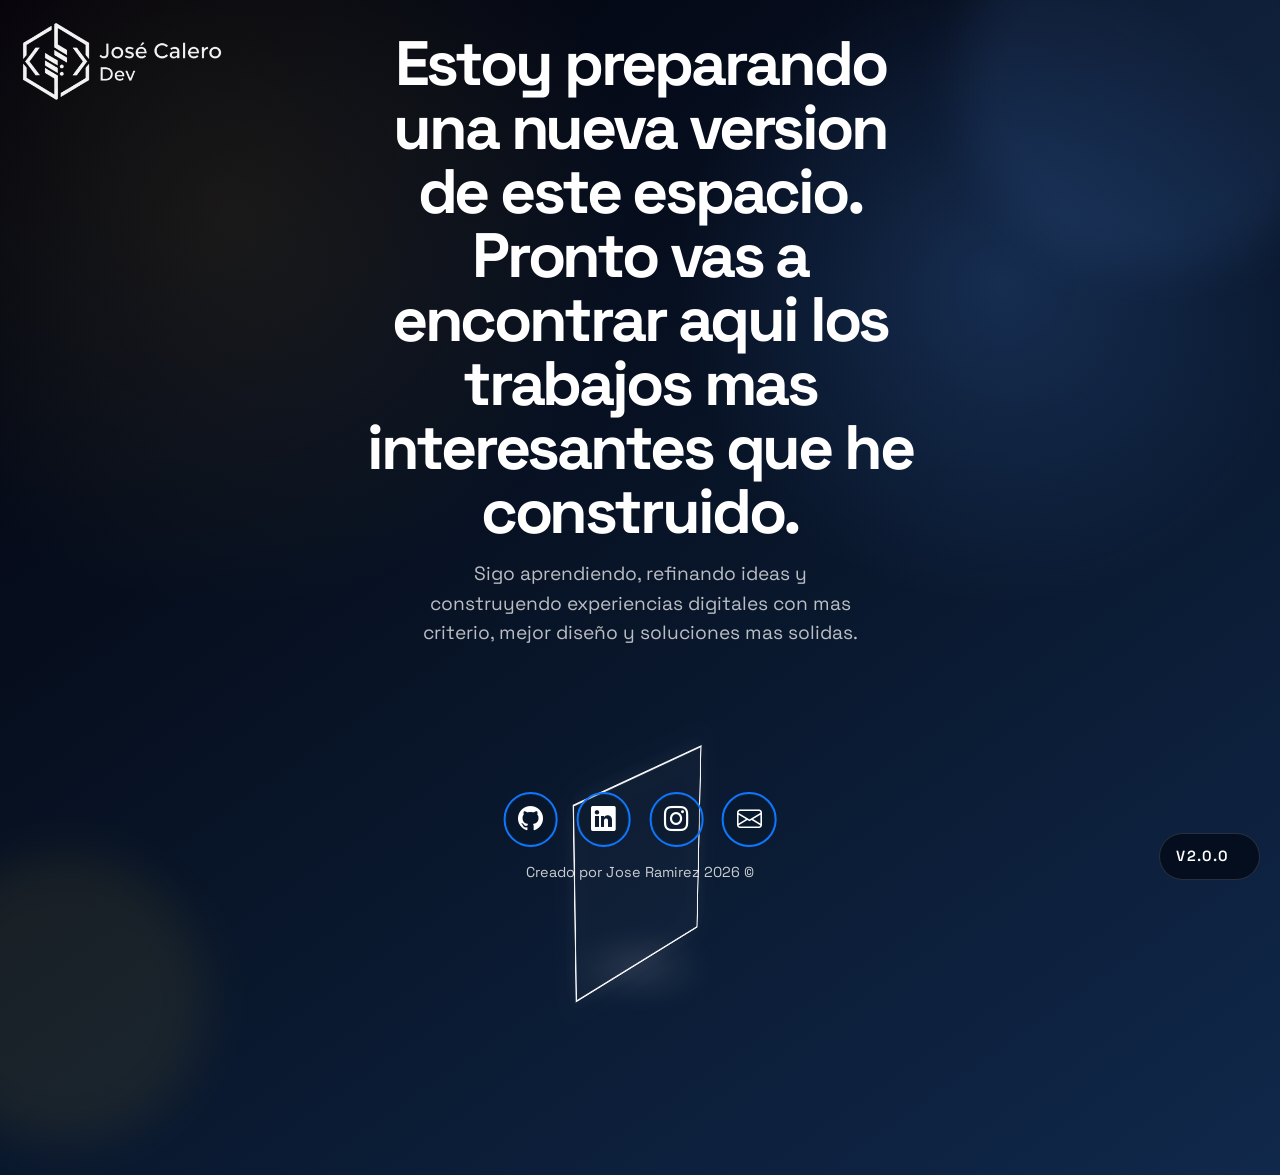
<file: index.html>
<!DOCTYPE html>
<html lang="es">
<head>
    <meta charset="UTF-8">
    <meta name="viewport" content="width=device-width, initial-scale=1.0">
    <meta name="author" content="Jose Antonio Ramirez Calero">
    <meta name="description" content="Nueva portada temporal de Jose Calero Dev. Muy pronto estaran disponibles los trabajos y proyectos mas interesantes.">
    <meta name="theme-color" content="#02010A">
    <link rel="icon" type="image/x-icon" href="./imagenes/imagenes/favicon_io/favicon-32x32.png">
    <link rel="preconnect" href="https://fonts.googleapis.com">
    <link rel="preconnect" href="https://fonts.gstatic.com" crossorigin>
    <link href="https://fonts.googleapis.com/css2?family=Space+Grotesk:wght@400;500;700&display=swap" rel="stylesheet">
    <link rel="stylesheet" href="https://cdn.jsdelivr.net/npm/bootstrap-icons@1.13.1/font/bootstrap-icons.min.css">
    <link rel="stylesheet" href="./styles/style.css">
    <title>Jose Calero Dev | Version 2.0.0</title>
</head>
<body>
    <div class="page-shell">
        <div class="background-glow glow-left" aria-hidden="true"></div>
        <div class="background-glow glow-right" aria-hidden="true"></div>
        <a class="brand-mark" href="./index.html" aria-label="Inicio">
            <img src="./imagenes/imagenes/Logo_horizontal_blanco.png" alt="Jose Calero Dev">
        </a>

        <main class="hero">
            <h1>
                Estoy preparando una nueva version de este espacio.
                Pronto vas a encontrar aqui los trabajos mas interesantes que he construido.
            </h1>
            <p class="hero-copy">
                Sigo aprendiendo, refinando ideas y construyendo experiencias digitales con mas criterio,
                mejor diseño y soluciones mas solidas.
            </p>

            <div class="cube-stage" aria-hidden="true">
                <div class="cube-shadow"></div>
                <div class="cube" id="interactive-cube">
                    <span class="face face-front"></span>
                    <span class="face face-back"></span>
                    <span class="face face-right"></span>
                    <span class="face face-left"></span>
                    <span class="face face-top"></span>
                    <span class="face face-bottom"></span>
                </div>
            </div>
        </main>

        <footer class="social-footer" aria-label="Redes sociales">
            <div class="social-links">
                <a href="https://github.com/Jcaleriux" target="_blank" rel="noopener noreferrer" aria-label="GitHub">
                    <i class="bi bi-github"></i>
                </a>
                <a href="https://www.linkedin.com/in/josearamirezcalero/" target="_blank" rel="noopener noreferrer" aria-label="LinkedIn">
                    <i class="bi bi-linkedin"></i>
                </a>
                <a href="https://www.instagram.com/josecalerodev/" target="_blank" rel="noopener noreferrer" aria-label="Instagram">
                    <i class="bi bi-instagram"></i>
                </a>
                <a href="mailto:calero2121@hotmail.com" aria-label="Correo">
                    <i class="bi bi-envelope"></i>
                </a>
            </div>
            <p class="social-copy">Creado por Jose Ramirez 2026 ©</p>
        </footer>

        <a class="version-pill" href="./legacy.html" aria-label="Ir a la version anterior 1.1.10">
            <span class="version-current">v2.0.0</span>
            <span class="version-legacy">Ir a version anterior 1.1.10</span>
        </a>
    </div>
    <script src="./scripts/home.js"></script>
</body>
</html>
</file>
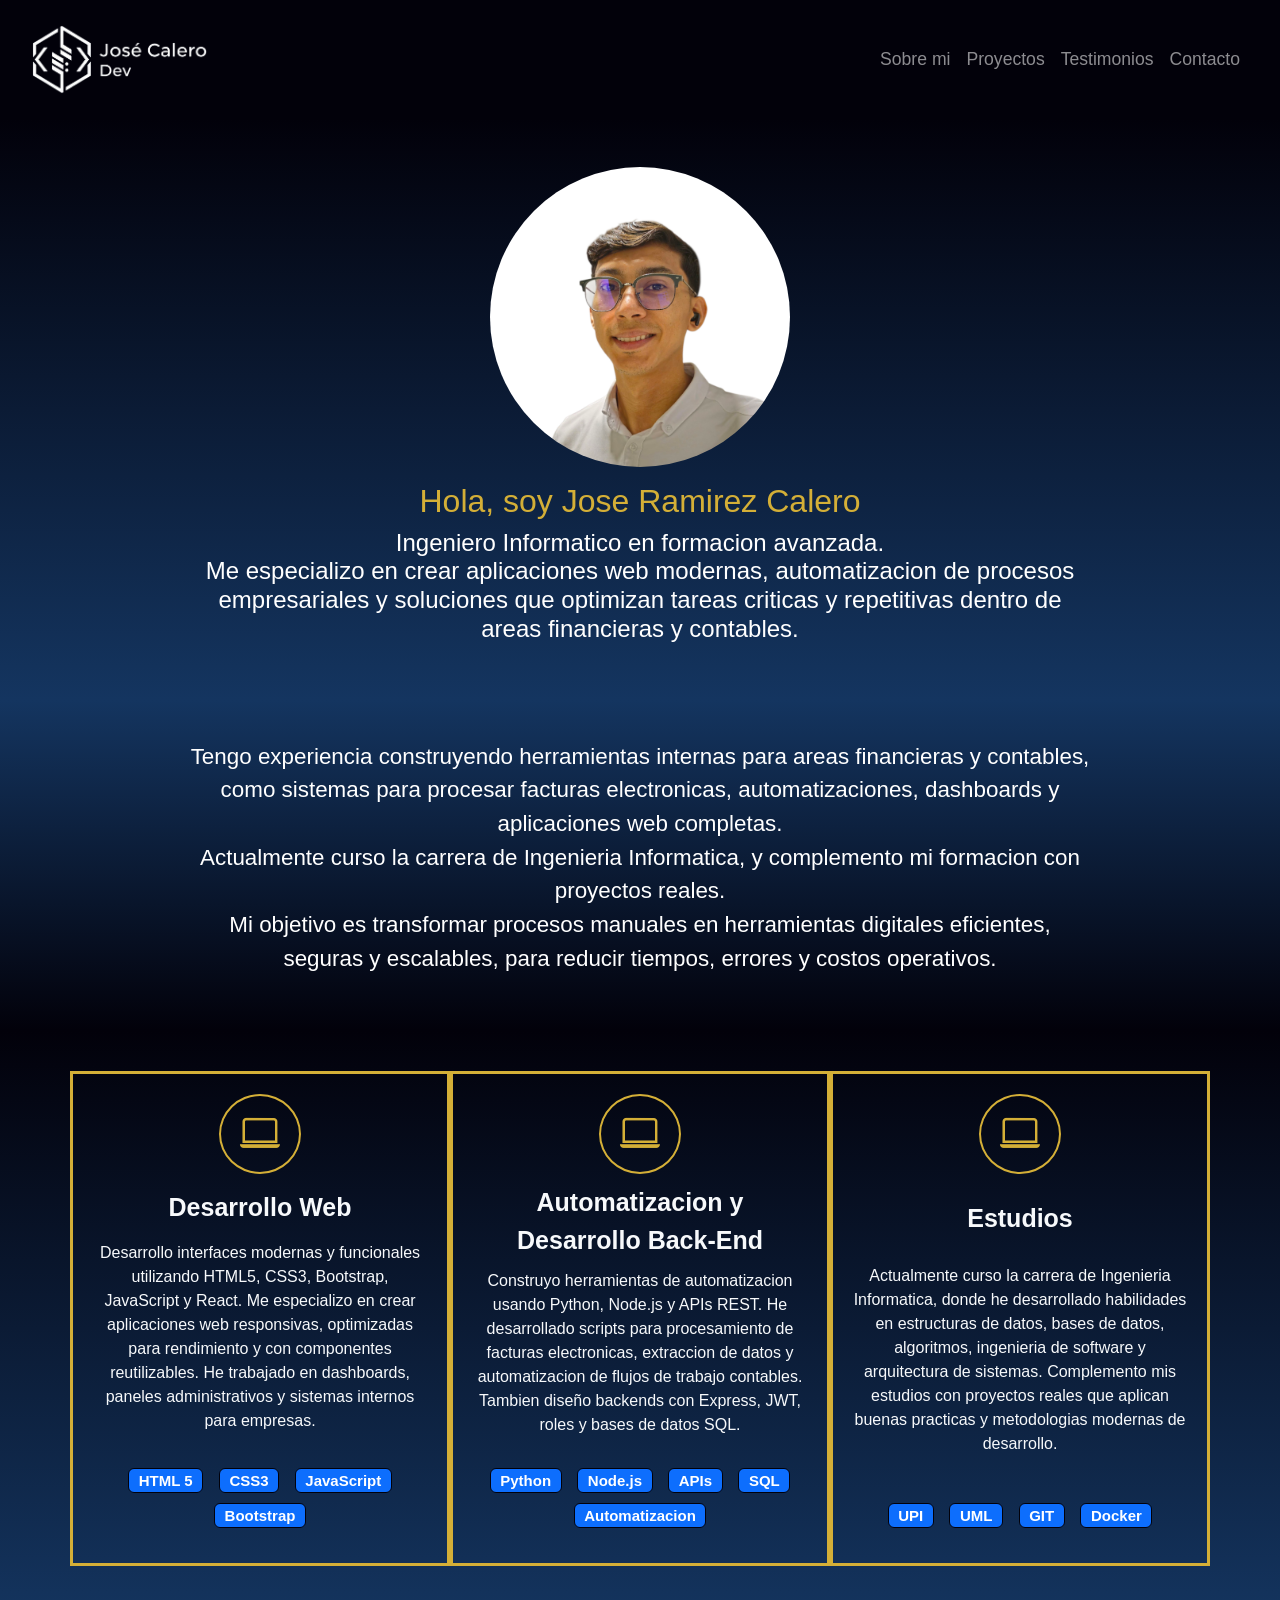
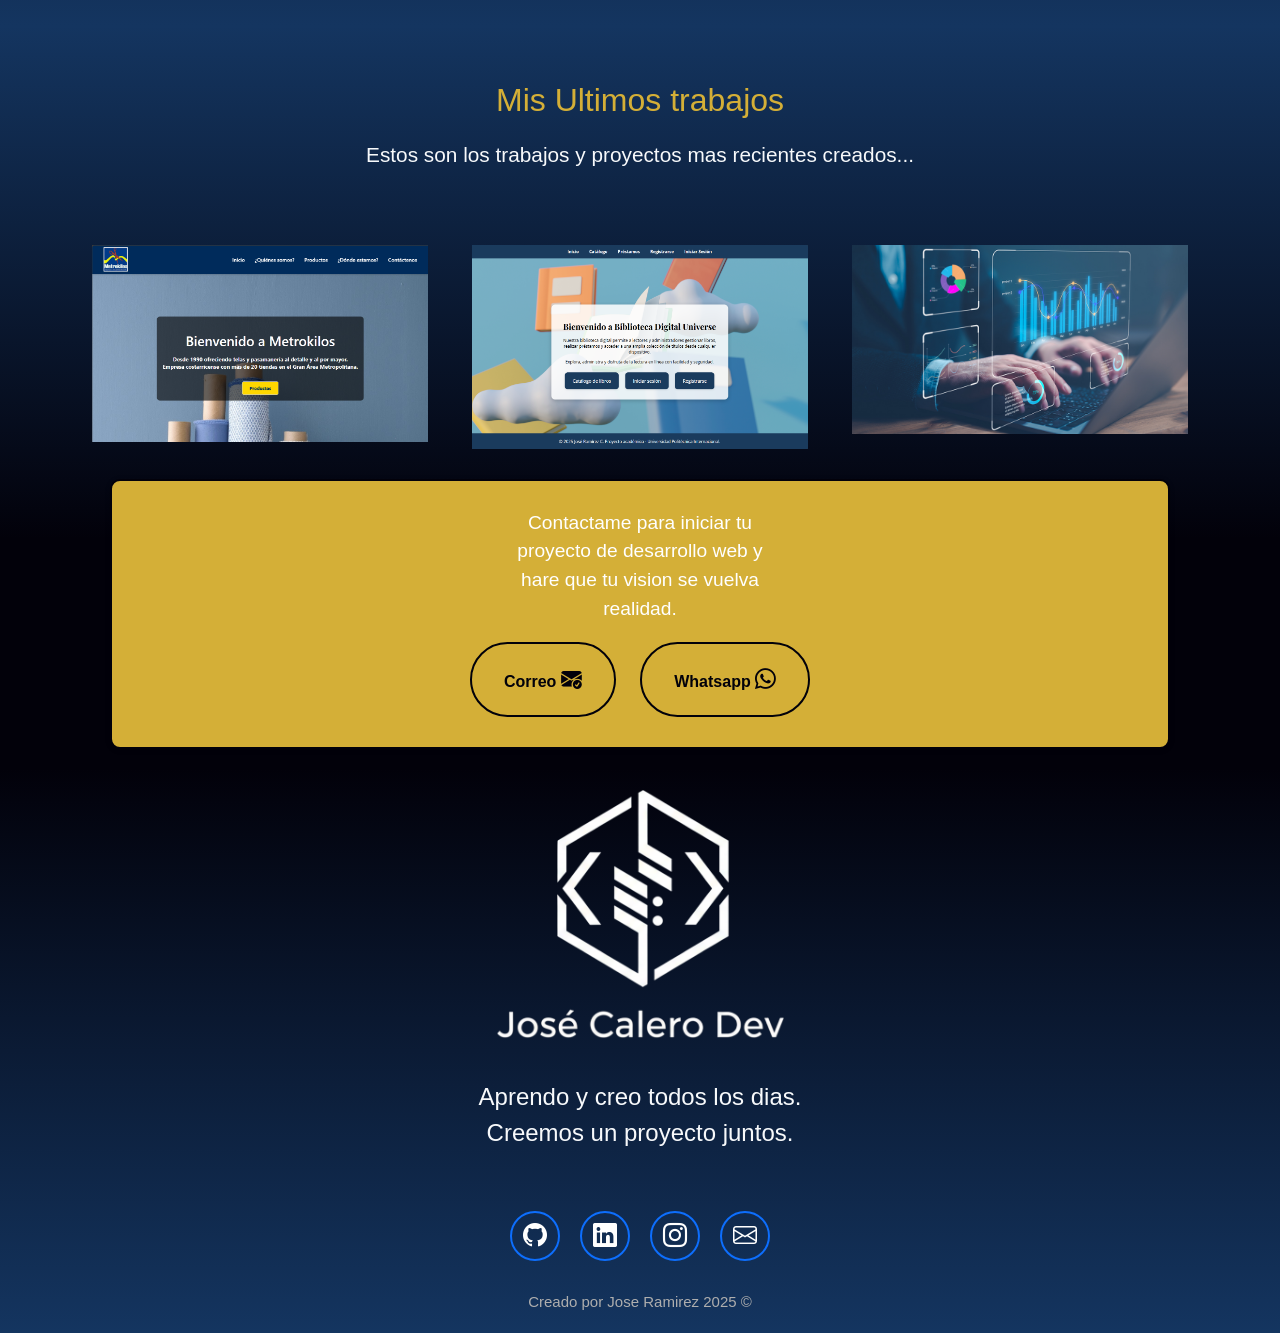
<file: legacy.html>
<!DOCTYPE html>
<html lang="es">
<head>
    <meta charset="UTF-8">
    <meta name="viewport" content="width=device-width, initial-scale=1.0">
    <meta name="author" content="Jose Antonio Ramirez Calero">
    <meta name="keywords" content="HTML, CSS, JS, Bootstrap, Portafolio, Desarrollo web">
    <meta name="description" content="Portafolio profesional de Jose Ramirez, desarrollador de software especializado en aplicaciones web, automatizacion empresarial y soluciones digitales modernas.">
    <link href="https://cdn.jsdelivr.net/npm/bootstrap@5.3.8/dist/css/bootstrap.min.css" rel="stylesheet" integrity="sha384-sRIl4kxILFvY47J16cr9ZwB07vP4J8+LH7qKQnuqkuIAvNWLzeN8tE5YBujZqJLB" crossorigin="anonymous">
    <link rel="stylesheet" href="https://cdn.jsdelivr.net/npm/bootstrap-icons@1.13.1/font/bootstrap-icons.min.css">
    <link rel="icon" type="image/x-icon" href="./imagenes/imagenes/favicon_io/favicon-32x32.png">
    <link rel="stylesheet" href="./styles/legacy.css">
    <link rel="preconnect" href="https://fonts.googleapis.com">
    <link rel="preconnect" href="https://fonts.gstatic.com" crossorigin>
    <link href="https://fonts.googleapis.com/css2?family=Cascadia+Code:ital,wght@0,200..700;1,200..700&display=swap" rel="stylesheet">
    <title>Jose Calero Dev | Version 1.1.10</title>
</head>
<body data-bs-spy="scroll" data-bs-target="#navbar">
    <nav class="navbar navbar-expand-md navbar-dark sticky-top">
        <div class="container-fluid">
            <a class="navbar-brand me-auto" href="#inicio">
                <img src="./imagenes/imagenes/Logo_horizontal_blanco.png" alt="Logo" width="175">
            </a>

            <button class="navbar-toggler ms-auto" type="button" data-bs-toggle="collapse" data-bs-target="#navbar-toggler"
                aria-controls="navbar-toggler" aria-expanded="false" aria-label="Toggle navigation">
                <span class="navbar-toggler-icon"></span>
            </button>

            <div class="collapse navbar-collapse" id="navbar-toggler">
                <ul class="navbar-nav ms-auto mb-2 mb-md-0 ">
                    <li class="nav-item">
                        <a class="nav-link" aria-current="page" href="#sobre-mi">Sobre mi</a>
                    </li>
                    <li class="nav-item">
                        <a class="nav-link" href="#proyectos">Proyectos</a>
                    </li>
                    <li class="nav-item">
                        <a class="nav-link" href="#testimonios">Testimonios</a>
                    </li>
                    <li class="nav-item">
                        <a class="nav-link" href="#contacto">Contacto</a>
                    </li>
                </ul>
            </div>
        </div>
    </nav>

    <section id="inicio" class="heroe align-items-stretch">
        <div class="heroe-principal d-flex flex-column justify-content-between align-items-center">
            <img class="heroe-imagen-desarrollador rounded-circle" src="./imagenes/imagenes/foto-profesional.png" alt="Foto del desarrollador">
            <h1>Hola, soy Jose Ramirez Calero</h1>
            <h2>
                Ingeniero Informatico en formacion avanzada. <br>
                Me especializo en crear aplicaciones web modernas, automatizacion de procesos empresariales y soluciones que optimizan tareas criticas y repetitivas dentro de areas financieras y contables.
            </h2>
        </div>

        <div class="heroe-inferior"></div>
    </section>

    <section id="sobre-mi" class="sobre-mi seccion-oscura">
        <div class="contenedor">
            <p class="seccion-texto">
                Tengo experiencia construyendo herramientas internas para areas financieras y contables, como sistemas para procesar facturas electronicas, automatizaciones, dashboards y aplicaciones web completas.
                <br>Actualmente curso la carrera de Ingenieria Informatica, y complemento mi formacion con proyectos reales.
                <br>Mi objetivo es transformar procesos manuales en herramientas digitales eficientes, seguras y escalables, para reducir tiempos, errores y costos operativos.
            </p>
        </div>
    </section>

    <section id="experiencia" class="experiencia seccion-clara">
        <div class="container text-center">
            <div class="row">
                <div class="columna col-12 col-md-4">
                    <i class="bi bi-laptop"></i>
                    <p class="experiencia-titulo">Desarrollo Web</p>
                    <p>
                        Desarrollo interfaces modernas y funcionales utilizando HTML5, CSS3, Bootstrap, JavaScript y React.
                        Me especializo en crear aplicaciones web responsivas, optimizadas para rendimiento y con componentes reutilizables. He trabajado en dashboards, paneles administrativos y sistemas internos para empresas.
                    </p>
                    <div class="badge-contenedor">
                        <span class="badge text-bg-primary">HTML 5</span>
                        <span class="badge text-bg-primary">CSS3</span>
                        <span class="badge text-bg-primary">JavaScript</span>
                        <span class="badge text-bg-primary">Bootstrap</span>
                    </div>
                </div>
                <div class="columna col-12 col-md-4">
                    <i class="bi bi-laptop"></i>
                    <p class="experiencia-titulo">Automatizacion y Desarrollo Back-End</p>
                    <p>
                        Construyo herramientas de automatizacion usando Python, Node.js y APIs REST.
                        He desarrollado scripts para procesamiento de facturas electronicas, extraccion de datos y automatizacion de flujos de trabajo contables. Tambien diseño backends con Express, JWT, roles y bases de datos SQL.
                    </p>
                    <div class="badge-contenedor">
                        <span class="badge text-bg-primary">Python</span>
                        <span class="badge text-bg-primary">Node.js</span>
                        <span class="badge text-bg-primary">APIs</span>
                        <span class="badge text-bg-primary">SQL</span>
                        <span class="badge text-bg-primary">Automatizacion</span>
                    </div>
                </div>
                <div class="columna col-12 col-md-4">
                    <i class="bi bi-laptop"></i>
                    <p class="experiencia-titulo">Estudios</p>
                    <p>
                        Actualmente curso la carrera de Ingenieria Informatica, donde he desarrollado habilidades en estructuras de datos, bases de datos, algoritmos, ingenieria de software y arquitectura de sistemas. Complemento mis estudios con proyectos reales que aplican buenas practicas y metodologias modernas de desarrollo.
                    </p>
                    <div class="badge-contenedor">
                        <span class="badge text-bg-primary">UPI</span>
                        <span class="badge text-bg-primary">UML</span>
                        <span class="badge text-bg-primary">GIT</span>
                        <span class="badge text-bg-primary">Docker</span>
                    </div>
                </div>
            </div>
        </div>
    </section>

    <section id="proyectos" class="proyectos-recientes seccion-proyectos d-flex flex-column">
        <h2 class="seccion-titulo">Mis Ultimos trabajos</h2>
        <h3 class="seccion-descripcion">Estos son los trabajos y proyectos mas recientes creados...</h3>
        <div class="container proyectos-contenedor text-center">
            <div class="row">
                <div class="col-12 col-md-6 col-lg-4">
                    <div class="proyecto">
                        <img src="./imagenes/imagenes/Metrokilos_inicio.png" alt="Imagen del proyecto mejora del sitio web de Metrokilos">
                        <div class="sobrepuesto">
                            <p>Rediseño de sitio web</p>
                            <div class="iconos-contenedores">
                                <a href="https://github.com/Jcaleriux/mejora-web-metrokilos.git" target="_blank" rel="noopener noreferrer">
                                    <i class="bi bi-github"></i>
                                </a>
                            </div>
                        </div>
                    </div>
                </div>
                <div class="col-12 col-md-6 col-lg-4">
                    <div class="proyecto">
                        <img src="./imagenes/imagenes/biblioteca_digital.png" alt="Imagen del proyecto biblioteca digital">
                        <div class="sobrepuesto">
                            <p>Biblioteca Digital</p>
                            <div class="iconos-contenedores">
                                <a href="https://github.com/Jcaleriux/biblioteca-digital.git" target="_blank" rel="noopener noreferrer">
                                    <i class="bi bi-github"></i>
                                </a>
                            </div>
                        </div>
                    </div>
                </div>
                <div class="col-12 col-md-6 col-lg-4">
                    <div class="proyecto">
                        <img src="./imagenes/imagenes/proyecto3.png" alt="Imagen del proyecto reporte de facturas electronicas">
                        <div class="sobrepuesto">
                            <p>Reporte de Facturas Electronicas</p>
                            <div class="iconos-contenedores">
                                <a href="https://github.com/Jcaleriux" target="_blank" rel="noopener noreferrer">
                                    <i class="bi bi-github"></i>
                                </a>
                            </div>
                        </div>
                    </div>
                </div>
            </div>
        </div>
    </section>

    <section id="contacto" class="contacto seccion-contacto">
        <div class="container">
            <div class="container text-center rectangulo d-flex justify-content-center align-items-center">
                <div>
                    <div class="mx-auto p-2 description" style="width: 300px;">
                        Contactame para iniciar tu proyecto de desarrollo web y hare que tu vision se vuelva realidad.
                    </div>
                    <div>
                        <button type="button">
                            Correo
                            <i class="bi bi-envelope-check-fill"></i>
                        </button>
                        <a href="mailto:calero2121@hotmail.com"></a>
                        <button type="button">
                            Whatsapp
                            <i class="bi bi-whatsapp"></i>
                        </button>
                        <a href="https://wa.me/50660783088?text=Hola%20te%20escribo%20desde%20tu%20web" target="_blank"></a>
                    </div>
                </div>
            </div>
        </div>
    </section>

    <footer class="seccion-clara d-flex flex-column align-items-center justify-content-center">
        <img class="footer-logo" src="imagenes/imagenes/Logo_blanco.png" alt="Logo del portafolio">
        <p class="footer-texto text-center">Aprendo y creo todos los dias.<br>Creemos un proyecto juntos.</p>
        <div class="iconos-redes-sociales d-flex flex-wrap align-items-center justify-content-center">
            <a href="https://github.com/Jcaleriux" target="_blank" rel="noopener noreferrer">
                <i class="bi bi-github"></i>
            </a>
            <a href="https://www.linkedin.com/in/josearamirezcalero/" target="_blank" rel="noopener noreferrer">
                <i class="bi bi-linkedin"></i>
            </a>
            <a href="https://www.instagram.com/josecalerodev/" target="_blank" rel="noopener noreferrer">
                <i class="bi bi-instagram"></i>
            </a>
            <a href="mailto:calero2121@hotmail.com" target="_blank" rel="noopener noreferrer">
                <i class="bi bi-envelope"></i>
            </a>
        </div>
        <div class="derechos-de-autor">Creado por Jose Ramirez 2025 &#169;</div>
    </footer>
    <script src="https://cdn.jsdelivr.net/npm/bootstrap@5.3.8/dist/js/bootstrap.bundle.min.js" integrity="sha384-FKyoEForCGlyvwx9Hj09JcYn3nv7wiPVlz7YYwJrWVcXK/BmnVDxM+D2scQbITxI" crossorigin="anonymous"></script>
</body>
</html>
</file>
<file: styles/style.css>
:root {
    --bg-start: #02010a;
    --bg-mid: #081427;
    --bg-end: #10284b;
    --surface: rgba(255, 255, 255, 0.06);
    --surface-strong: rgba(255, 255, 255, 0.12);
    --text: #ffffff;
    --muted: rgba(255, 255, 255, 0.72);
    --accent: #d4af37;
    --shadow: rgba(0, 0, 0, 0.34);
}

* {
    box-sizing: border-box;
}

html {
    font-size: 16px;
}

body {
    margin: 0;
    min-height: 100vh;
    font-family: "Space Grotesk", sans-serif;
    color: var(--text);
    background:
        radial-gradient(circle at 18% 18%, rgba(212, 175, 55, 0.10), transparent 28%),
        radial-gradient(circle at 78% 24%, rgba(72, 135, 229, 0.22), transparent 24%),
        linear-gradient(145deg, var(--bg-start) 0%, var(--bg-mid) 48%, var(--bg-end) 100%);
    overflow-x: hidden;
    overflow-y: auto;
}

a {
    color: inherit;
    text-decoration: none;
}

button,
a {
    -webkit-tap-highlight-color: transparent;
}

.page-shell {
    position: relative;
    min-height: 100vh;
    display: grid;
    place-items: center;
    padding: 2rem 2rem 8rem;
    isolation: isolate;
}

.brand-mark {
    position: fixed;
    top: 1.35rem;
    left: 1.35rem;
    z-index: 2;
    display: inline-flex;
    align-items: center;
    opacity: 0.96;
}

.brand-mark img {
    width: clamp(9.5rem, 18vw, 12.5rem);
    height: auto;
    display: block;
}

.background-glow {
    position: absolute;
    border-radius: 999px;
    filter: blur(24px);
    opacity: 0.6;
    pointer-events: none;
    z-index: -1;
}

.glow-left {
    width: 18rem;
    height: 18rem;
    left: -5rem;
    bottom: 2rem;
    background: rgba(212, 175, 55, 0.14);
}

.glow-right {
    width: 24rem;
    height: 24rem;
    top: -7rem;
    right: -4rem;
    background: rgba(95, 153, 255, 0.16);
}

.hero {
    width: min(100%, 62rem);
    min-height: calc(100vh - 10rem);
    display: flex;
    flex-direction: column;
    align-items: center;
    text-align: center;
    justify-content: center;
    gap: 0.95rem;
    padding-inline: 1rem;
}

.eyebrow {
    margin: 0;
    padding: 0.45rem 0.85rem;
    border: 1px solid rgba(255, 255, 255, 0.14);
    border-radius: 999px;
    background: rgba(255, 255, 255, 0.04);
    color: rgba(255, 255, 255, 0.84);
    font-size: 0.8rem;
    font-weight: 500;
    letter-spacing: 0.2em;
    text-transform: uppercase;
}

.hero h1 {
    margin: 0;
    max-width: 14ch;
    font-size: clamp(2.2rem, 4.9vw, 4.7rem);
    line-height: 1.02;
    font-weight: 700;
    letter-spacing: -0.05em;
    text-wrap: balance;
}

.hero-copy {
    margin: 0;
    max-width: 37rem;
    color: var(--muted);
    font-size: clamp(1rem, 1.8vw, 1.2rem);
    line-height: 1.55;
    text-wrap: balance;
}

.cube-stage {
    position: relative;
    width: min(52vw, 22rem);
    aspect-ratio: 1;
    margin-top: clamp(1.2rem, 3vw, 2rem);
    display: grid;
    place-items: center;
    perspective: 1500px;
}

.cube-shadow {
    position: absolute;
    width: 58%;
    height: 13%;
    bottom: 14%;
    border-radius: 50%;
    background: radial-gradient(circle, rgba(255, 255, 255, 0.12) 0%, rgba(255, 255, 255, 0) 72%);
    filter: blur(16px);
    transform: translateZ(-120px);
}

.cube {
    --cube-size: clamp(8.5rem, 22vw, 13rem);
    position: relative;
    width: var(--cube-size);
    height: var(--cube-size);
    transform-style: preserve-3d;
    transform-origin: center center;
    will-change: transform;
    filter: drop-shadow(0 0 18px rgba(255, 255, 255, 0.14));
}

.face {
    position: absolute;
    inset: 0;
    border: 2px solid rgba(255, 255, 255, 0.95);
    background: rgba(255, 255, 255, 0.02);
    box-shadow:
        inset 0 0 0 1px rgba(255, 255, 255, 0.06),
        0 0 24px rgba(255, 255, 255, 0.05);
    backface-visibility: hidden;
    backdrop-filter: blur(2px);
}

.social-footer {
    position: fixed;
    left: 50%;
    bottom: 1.2rem;
    transform: translateX(-50%);
    display: flex;
    flex-direction: column;
    align-items: center;
    gap: 1rem;
    z-index: 1;
}

.social-links {
    display: flex;
    align-items: center;
    gap: 1.15rem;
}

.social-links a {
    width: 3.4rem;
    height: 3.4rem;
    display: inline-flex;
    align-items: center;
    justify-content: center;
    border: 2px solid #0f77ff;
    border-radius: 50%;
    color: #ffffff;
    background: rgba(7, 18, 35, 0.22);
    box-shadow: 0 0 0 1px rgba(255, 255, 255, 0.04) inset;
    transition:
        transform 160ms ease,
        box-shadow 160ms ease,
        background-color 160ms ease;
}

.social-links a:hover,
.social-links a:focus-visible {
    transform: translateY(-2px);
    background: rgba(15, 119, 255, 0.14);
    box-shadow: 0 0 24px rgba(15, 119, 255, 0.18);
    outline: none;
}

.social-links i {
    font-size: 1.55rem;
    line-height: 1;
}

.social-copy {
    margin: 0;
    color: rgba(255, 255, 255, 0.78);
    font-size: 0.9rem;
}

.face-front {
    transform: translateZ(calc(var(--cube-size) / 2));
}

.face-back {
    transform: rotateY(180deg) translateZ(calc(var(--cube-size) / 2));
}

.face-right {
    transform: rotateY(90deg) translateZ(calc(var(--cube-size) / 2));
}

.face-left {
    transform: rotateY(-90deg) translateZ(calc(var(--cube-size) / 2));
}

.face-top {
    transform: rotateX(90deg) translateZ(calc(var(--cube-size) / 2));
}

.face-bottom {
    transform: rotateX(-90deg) translateZ(calc(var(--cube-size) / 2));
}

.face-right,
.face-left {
    background: rgba(255, 255, 255, 0.012);
}

.face-top,
.face-bottom {
    background: rgba(255, 255, 255, 0.01);
}

.version-pill {
    position: fixed;
    right: 1.25rem;
    bottom: 1.25rem;
    display: inline-flex;
    align-items: center;
    gap: 0.85rem;
    padding: 0.85rem 1rem;
    border: 1px solid rgba(255, 255, 255, 0.14);
    border-radius: 999px;
    background: rgba(3, 8, 18, 0.72);
    box-shadow: 0 18px 40px -24px var(--shadow);
    backdrop-filter: blur(14px);
    overflow: hidden;
    transition:
        transform 180ms ease,
        border-color 180ms ease,
        background-color 180ms ease;
}

.version-pill:hover,
.version-pill:focus-visible {
    transform: translateY(-2px);
    border-color: rgba(212, 175, 55, 0.44);
    background: rgba(5, 12, 25, 0.88);
}

.version-current,
.version-legacy {
    display: inline-flex;
    align-items: center;
    min-height: 1rem;
    white-space: nowrap;
    font-size: 0.92rem;
}

.version-current {
    color: var(--text);
    font-weight: 600;
    letter-spacing: 0.08em;
    text-transform: uppercase;
}

.version-legacy {
    max-width: 0;
    overflow: hidden;
    color: rgba(255, 255, 255, 0.7);
    transition: max-width 220ms ease;
}

.version-pill:hover .version-legacy,
.version-pill:focus-visible .version-legacy {
    max-width: 20rem;
}

.version-pill:focus-visible {
    outline: 2px solid rgba(212, 175, 55, 0.7);
    outline-offset: 3px;
}

@media (max-width: 900px) {
    .page-shell {
        min-height: 100svh;
        padding: 6.25rem 1.25rem 10.5rem;
    }

    .hero {
        gap: 1rem;
        min-height: auto;
        width: min(100%, 40rem);
    }

    .hero h1 {
        max-width: 10.5ch;
        font-size: clamp(2rem, 7vw, 4rem);
    }

    .cube-stage {
        width: min(62vw, 18rem);
    }
}

@media (max-width: 640px) {
    .page-shell {
        display: flex;
        flex-direction: column;
        justify-content: space-between;
        align-items: stretch;
        min-height: 100svh;
        padding: 5.5rem 1rem 1.25rem;
        gap: 1.5rem;
    }

    .brand-mark {
        top: 0.9rem;
        left: 0.9rem;
    }

    .brand-mark img {
        width: clamp(8rem, 42vw, 10rem);
    }

    .hero {
        min-height: 0;
        width: 100%;
        flex: 1;
        justify-content: center;
        gap: 1rem;
        padding-inline: 0.25rem;
    }

    .hero h1 {
        max-width: 11ch;
        font-size: clamp(2rem, 10.5vw, 3.35rem);
        line-height: 1.03;
        letter-spacing: -0.045em;
    }

    .hero-copy {
        max-width: 26rem;
        font-size: 0.98rem;
        line-height: 1.5;
    }

    .cube-stage {
        width: min(68vw, 15rem);
        margin-top: 0.75rem;
    }

    .cube {
        --cube-size: clamp(6.5rem, 28vw, 8.75rem);
    }

    .social-footer {
        position: static;
        transform: none;
        left: auto;
        bottom: auto;
        gap: 0.75rem;
        margin-top: auto;
    }

    .social-links {
        gap: 0.7rem;
        flex-wrap: wrap;
        justify-content: center;
    }

    .social-links a {
        width: 2.85rem;
        height: 2.85rem;
    }

    .social-links i {
        font-size: 1.2rem;
    }

    .social-copy {
        font-size: 0.82rem;
        text-align: center;
    }

    .version-pill {
        position: static;
        align-self: center;
        margin-top: 0.25rem;
        max-width: 100%;
        padding: 0.75rem 0.95rem;
    }

    .version-legacy {
        max-width: none;
        color: rgba(255, 255, 255, 0.64);
    }
}

@media (max-width: 420px) {
    .page-shell {
        padding: 5.15rem 0.85rem 1rem;
        gap: 1.25rem;
    }

    .hero h1 {
        font-size: clamp(1.8rem, 10vw, 2.75rem);
        max-width: 11.5ch;
    }

    .hero-copy {
        max-width: 22rem;
        font-size: 0.92rem;
    }

    .cube-stage {
        width: min(72vw, 13rem);
    }

    .social-links a {
        width: 2.65rem;
        height: 2.65rem;
    }

    .version-pill {
        gap: 0.55rem;
        font-size: 0.85rem;
    }

    .version-current,
    .version-legacy {
        font-size: 0.82rem;
    }
}

@media (prefers-reduced-motion: reduce) {
    .version-pill,
    .version-legacy {
        transition: none;
    }
}
</file>
<file: styles/legacy.css>
/* Este es el archivo de estilos para el Portafolio Pro */
/* Variables y tipografia global */
:root{
    --brand: #02010A;
    --white: #ffffff;
    --gold: #D4AF37;
    --light: #f7f9fb;
    --d_blue: #0a1c30;
    --low_blue: #143560;
}
html, body {
    font-family: sans-serif, monospace;
}
/* Estilos generales */
section{
    display: flex;
    flex-direction: column;
    align-items: center;
    justify-content: center;
    scroll-margin-top: 80px;
}
h1{
    font-size: 2.5rem;
 }
.seccion-oscura {
    color: var(--white);
    background: linear-gradient(180deg, var(--low_blue) 0%, var(--brand) 100%);
}
.seccion-clara{
    color: var(--light);
    background: linear-gradient(180deg, var(--brand) 0%, var(--low_blue) 100%);
}
.seccion-proyectos{
    color: var(--light);
    background: linear-gradient(180deg, var(--low_blue) 0%, var(--brand) 100%);
}
.seccion-contacto{
    color: var(--light);
    background: linear-gradient(180deg, var(--brand) 0%, var(--brand) 100%);
}
.seccion-oscura .seccion-descripcion{
    color: white;
}
.seccion-titulo{
    font-size: 2rem;
    padding: 15px 0;
    color: var(--gold);
}
.seccion-descripcion{
    font-size: 1.3rem;
    color: var(--light);
}
.texto-negro{
    color: black;
}
.texto-blanco{
    color: white;
}
.seccion-texto{
    font-size: 1.4rem;
}
/* Estilos para la seccion de NAVBAR */
.navbar{
    padding: 20px;
    background-color: var(--brand);
}
/* asegurar legibilidad de enlaces y toggler en navbar */
.navbar a {
    font-size: 1.1rem;
}

.navbar-collapse{
    align-items: center;
    justify-content: space-between;
}

/* Estilos para el Heroe */
.heroe{
    background: linear-gradient(180deg, var(--brand) 0%, var(--low_blue) 100%);
    min-height: 450px;
    text-align: center;
}
.heroe-principal{
    padding: 3rem;
}
.heroe-principal h1{
    font-size: 2rem;
    color: var(--gold);
}
.heroe-principal h2{
    font-size: 1.5rem;
    color: var(--white);
    max-width: 900px;
}
.heroe-imagen-desarrollador{
    width: 300px;
    height: 300px;
    margin-bottom: 15px;
}
.heroe-imagen-inferior{
    width: 400px;
    height: auto;
    border-radius: 15px 15px 0px 0px;
}

/* Estilos para el sobre mi */
.sobre-mi{
    padding: 40px 10px;
}
.sobre-mi .contenedor{
    max-width: 900px;
    text-align: center;
}
.sobre-mi h2{
    color: var(--gold);
}
/* Experiencia */
.experiencia{
    padding: 40px 40px 60px 40px;
}
.experiencia .columna{
    padding: 20px;
    border: 3px solid var(--gold);
    display: flex;
    flex-direction: column;
    align-items: center;
    justify-content: space-between;
    transition: all 0.2s ease-in;
}
.experiencia .columna:hover{
    color: var(--white);
    background-color: var(--brand);
}
.experiencia i{
    font-size: 2.5rem;
    color: var(--gold);
    background-color: transparent;
    padding: 8px 19px;
    border-radius: 50%;
    border: 2px solid var(--gold);
}
.experiencia-titulo{
    font-size: 25px;
    font-weight: bold;
    margin: 10px 0;
}
.badge-contenedor {
    font-size: 20px;
    font-weight: bold;
    margin: 10px 0;
}
.badge{
    margin: 5px;
    background-color: transparent;
    color: var(--gold);
    border: 1px solid var(--brand);
    padding: 0.25rem 0.6rem;
    border-radius: 6px;
}
/* Proyectos */
.proyectos-recientes{
    padding: 40px;
}
.proyectos-contenedor{
    padding-top: 60px;
    margin-bottom: 40px;
}
.proyecto{
    position: relative;
    color: var(--gold);
}
.proyectos-recientes img{
    height: 100%;
    width: 100%;
    padding: 10px;
    border-radius: 10px;
    display: block;
    transition: all 0.2s ease;
}
.proyecto:hover img{
    opacity: 0.2;
}
.proyecto:hover .sobrepuesto{
    opacity: 1;
}
.sobrepuesto{
    transition: all 0.2s ease;
    opacity: 0;
    position: absolute;
    top: 50%;
    left: 50%;
    transform: translate(-50%, -50%);
    text-align: center;
}
.sobrepuesto p{
    font-size: 20px;
    font-weight: bold;
    margin-bottom: 0;
}
.sobrepuesto i{
    color: var(--gold);
    font-size: 60px;
    margin: 5px;
}
/* Testimonios Carrusel */
.testimonios{
    padding: 40px 40px 80px 40px;
}
.testimonios .carousel{
    max-width: 800px;
}
.carousel-item{
    height: 500px;
}
.carousel-item .container{
    width: 100%;
    height: 100%;
    display: flex;
    flex-direction: column;
    align-items: center;
    justify-content: center;
}
.testimonio-imagen{
    height: 150px;
    width: 150px;
    margin: 10px 10px 20px 10px;
}

.testimonio-texto{
    max-width: 70%;
    font-size: 20px;
    text-align: center;
    font-family: inherit;
}
.testimonio-info{
    font-weight: bold;
    text-align: center;
}
.testimonio-info p{
    margin-bottom: 0;
}
.testimonio-info .cliente{
    font-size: 1.2rem;
}
.testimonio-info .cargo{
    font-size: 0.9rem;
    color: #656060;
}

/* Contacto */
.contacto .container {
    max-width: 1100px;
    min-height: 200px;
    padding: 20px;
}
.contacto .rectangulo {
    margin-top: -5rem;
    background-color: var(--gold);
    border-radius: 10px;
    box-shadow: 0px 1px 4px 1px rgba(0,0,0,0.12);
    border: 2px solid var(--brand);
}
.contacto .description {
    color: white;
    font-size: 1.2rem;
}
.contacto button {
    color: var(--brand);
    font-weight: bold;
    background-color: transparent;
    border: 2px solid var(--brand);
    padding: 1.25rem 2em;
    margin: 10px;
    border-radius: 100px;
    transition: all 0.2s ease-in-out;
}
.contacto button:hover{
    background-color: var(--brand);
    color: var(--white);
}
.contacto button i {
    color: var(--brand);
    font-size: 1.3rem;
    transition: all 0.2s ease-in-out;
}
.contacto button:hover i{
    color: var(--gold);
}
/* pie de pagina */
footer{
    min-height: 500px;
}
.footer-logo{
    height: 250px;
    margin: 20px;
}
.footer-texto{
    font-size: 1.5rem;
    padding: 20px;
    margin-bottom: 30px;
    font-family: inherit;
}
.iconos-redes-sociales a {
    width: 50px;
    height: 50px;
    display: flex;
    align-items: center;
    justify-content: center;
    padding: 2px;
    margin: 10px;
    border: 2px solid;
    border-radius: 50%;
    transition: all 0.2s ease-in;
}
.iconos-redes-sociales i {
    color: white;
    font-size: 1.5rem;
    transition: all 0.2s ease-in;
}
.iconos-redes-sociales a:hover {
    background-color: white;
    border: 2px solid var(--gold);
}
.iconos-redes-sociales a:hover i {
    color: var(--brand);
}
.derechos-de-autor{
    font-size: 15px;
    color: #aeaeae;
    padding: 20px;
}
#pinguino{
    font-size: 100px;
    color: var(--brand);
}
/* normalizar etiquetas <i> para evitar estilos globales inesperados */
i{
    font-size: 1rem;
    color: inherit;
}

/* estilos de foco accesible */
a:focus, button:focus {
    outline: none;
    box-shadow: 0 0 0 3px rgba(212,175,55,0.18);
    border-radius: 6px;
}
/* responsividad */
@media screen and (max-width: 767px) {
    .navbar-brand h4 {
        font-size: 1rem;
    }
}
@media screen and (max-width: 700px) {
    .hero-inferior-imagen{
        max-width: 600px;
    }
}
@media screen and (max-width: 400px) {
    .overlay p{
        font-size: 18px;
    }
    .overlay i {
        font-size: 40px;
    }
}
@media screen and (max-width: 800px){
    .testimonio-imagen{
        height: 120px;
        width: 120px;
    }
    .testimonio-texto{
        font-size: 18px;
    }
}
</file>
